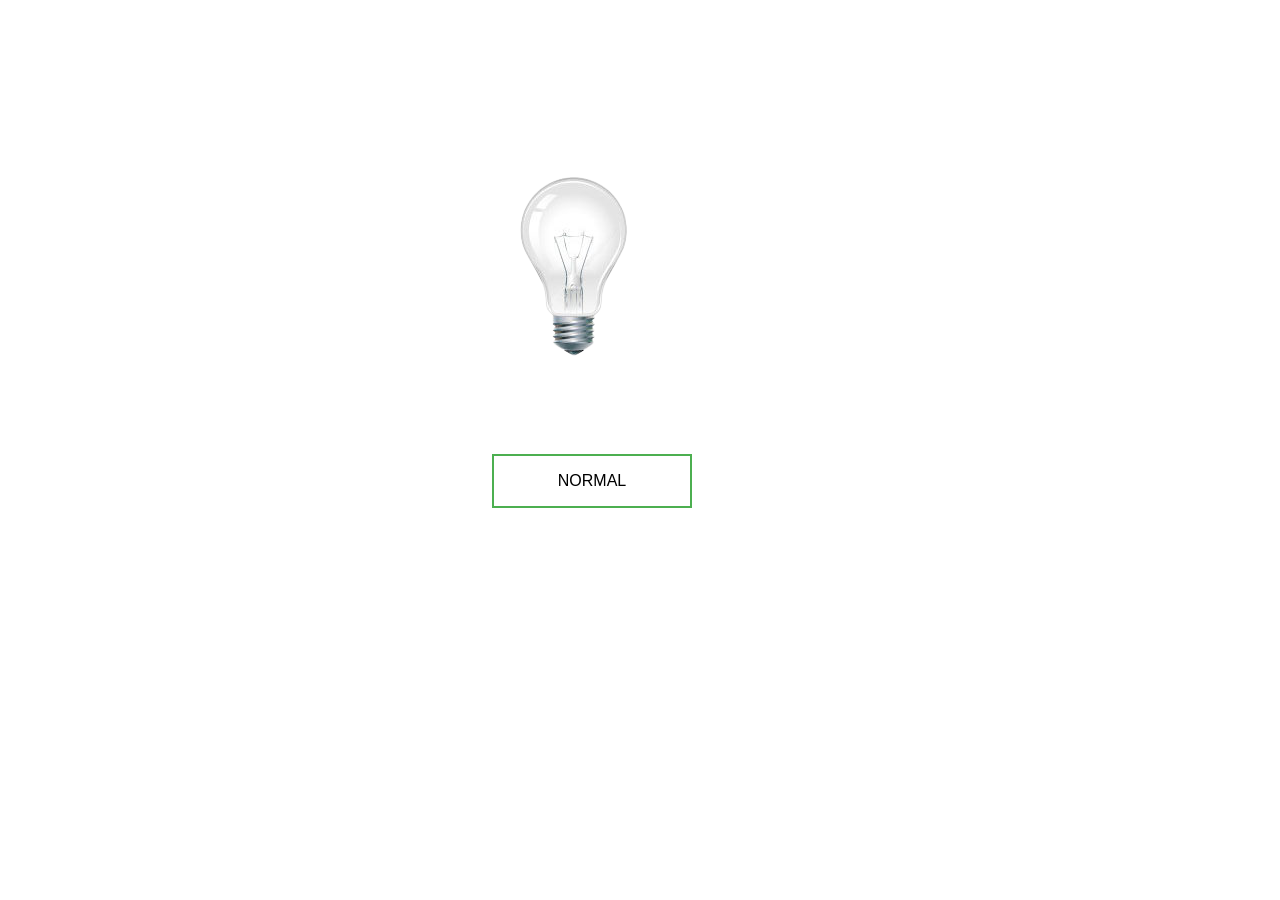
<file: 1-switch-light/index.html>
<!DOCTYPE html>
<html lang="en">

<head>
    <meta charset="UTF-8">
    <meta http-equiv="X-UA-Compatible" content="IE=edge">
    <meta name="viewport" content="width=device-width, initial-scale=1.0">
    <title>Switch light</title>
    <link rel="stylesheet" type="text/css" href="style.css" />
</head>

<body>
    <div class="container">
        <div class="box">
            <img id="light" src="images/light-off.png" alt="light">
        </div>
        <div class="box">
            <button id="btn" class="button" onclick="toogleType()">NORMAL</button>
        </div>
    </div>
    <script src="index.js"></script>
</body>

</html>
</file>
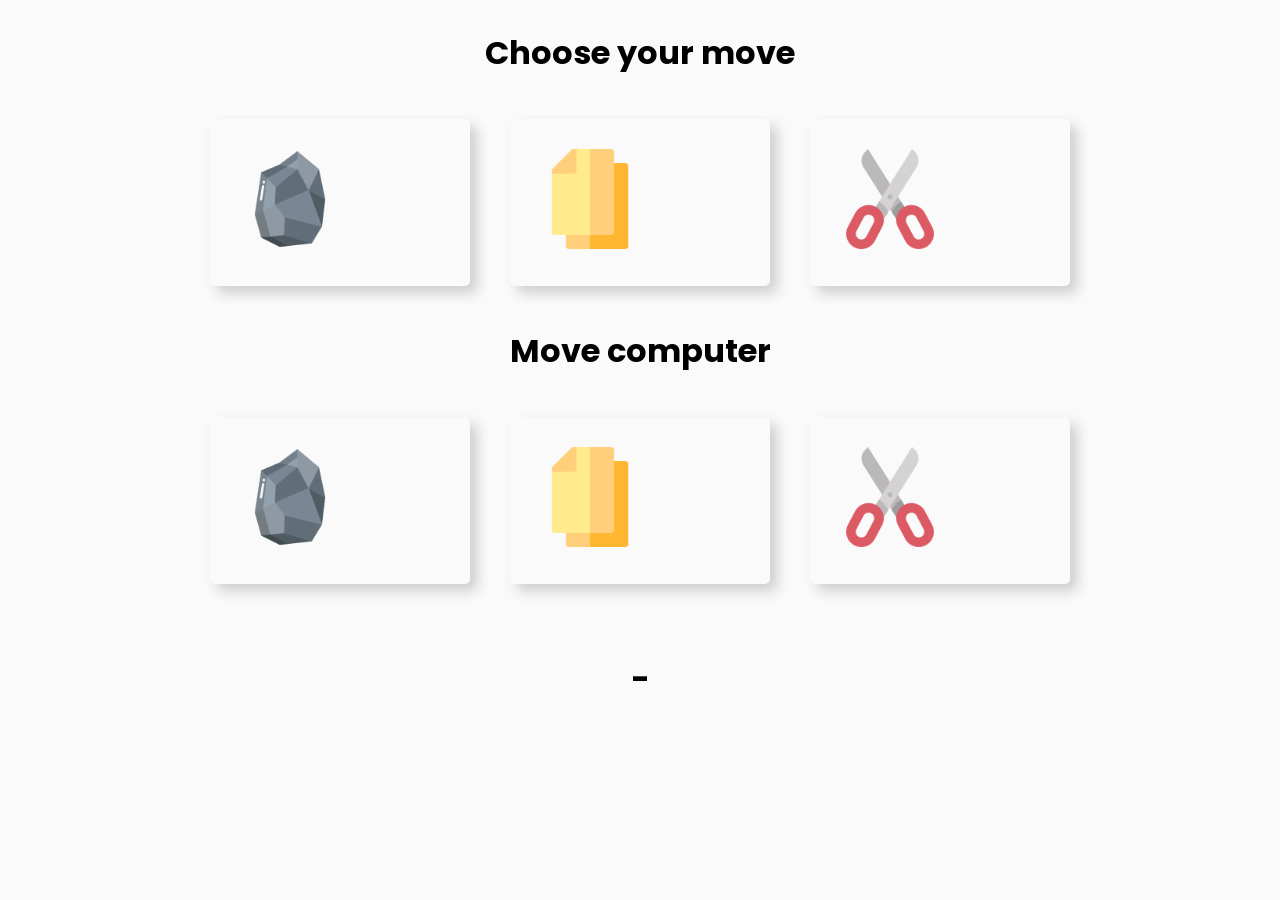
<file: 2-jokempo/index.html>
<!DOCTYPE html>
<html lang="en">
<head>
    <meta charset="UTF-8">
    <meta http-equiv="X-UA-Compatible" content="IE=edge">
    <meta name="viewport" content="width=device-width, initial-scale=1.0">
    <title>Jokempo</title>
    <link
      href="https://fonts.googleapis.com/css2?family=Poppins:ital,wght@0,200;0,400;0,600;1,200;1,400;1,600&display=swap"
      rel="stylesheet"
    />
    <link rel="stylesheet" type="text/css" href="style.css" />
</head>
<body>
    <div class="row">
        <h1>Choose your move</h1>
    </div>
    <div class="row">
        <div id="rock-player" class="card" onclick="move('rock')">
            <img src="./images/png/rock.png" style="width: 100px;">
        </div>
        <div id="paper-player" class="card" onclick="move('paper')">
            <img src="./images/png/paper.png" style="width: 100px;">
        </div>
        <div id="scissor-player" class="card" onclick="move('scissor')">
            <img src="./images/png/scissor.png" style="width: 100px;">
        </div>
        <!-- <div id="lizard-player" class="card" onclick="move('lizard')">
            <img src="./images/png/lizard.png" style="width: 100px;">
        </div>
        <div id="spock-player" class="card" onclick="move('spock')">
            <img src="./images/png/spock.png" style="width: 100px;">
        </div> -->
    </div>
    
    <div class="row">
        <h1>Move computer</h1>
    </div>
    <div class="row">
        <div id="rock-pc" class="card">
            <img src="./images/png/rock.png" style="width: 100px;">
        </div>
        <div id="paper-pc" class="card">
            <img src="./images/png/paper.png" style="width: 100px;">
        </div>
        <div id="scissor-pc" class="card">
            <img src="./images/png/scissor.png" style="width: 100px;">
        </div>
        <!-- <div id="lizard-pc" class="card">
            <img src="./images/png/lizard.png" style="width: 100px;">
        </div>
        <div id="spock-pc" class="card">
            <img src="./images/png/spock.png" style="width: 100px;">
        </div> -->
    </div>

    <div class="row middle">
        <h1 id="winner">-</h1>
    </div>
    <!-- <div class="row">
        <table>
            <tr>
              <th>Type</th>
              <th>Quantity</th>
            </tr>
            <tr>
              <td>Wons</td>
              <td id="wons">0</td>
            </tr>
            <tr>
              <td>Draws</td>
              <td id="draws">0</td>
            </tr>
            <tr>
              <td>Losses</td>
              <td id="losses">0</td>
            </tr>
        </table>
    </div> -->
    <script src="index.js"></script>
</body>
</html>
</file>
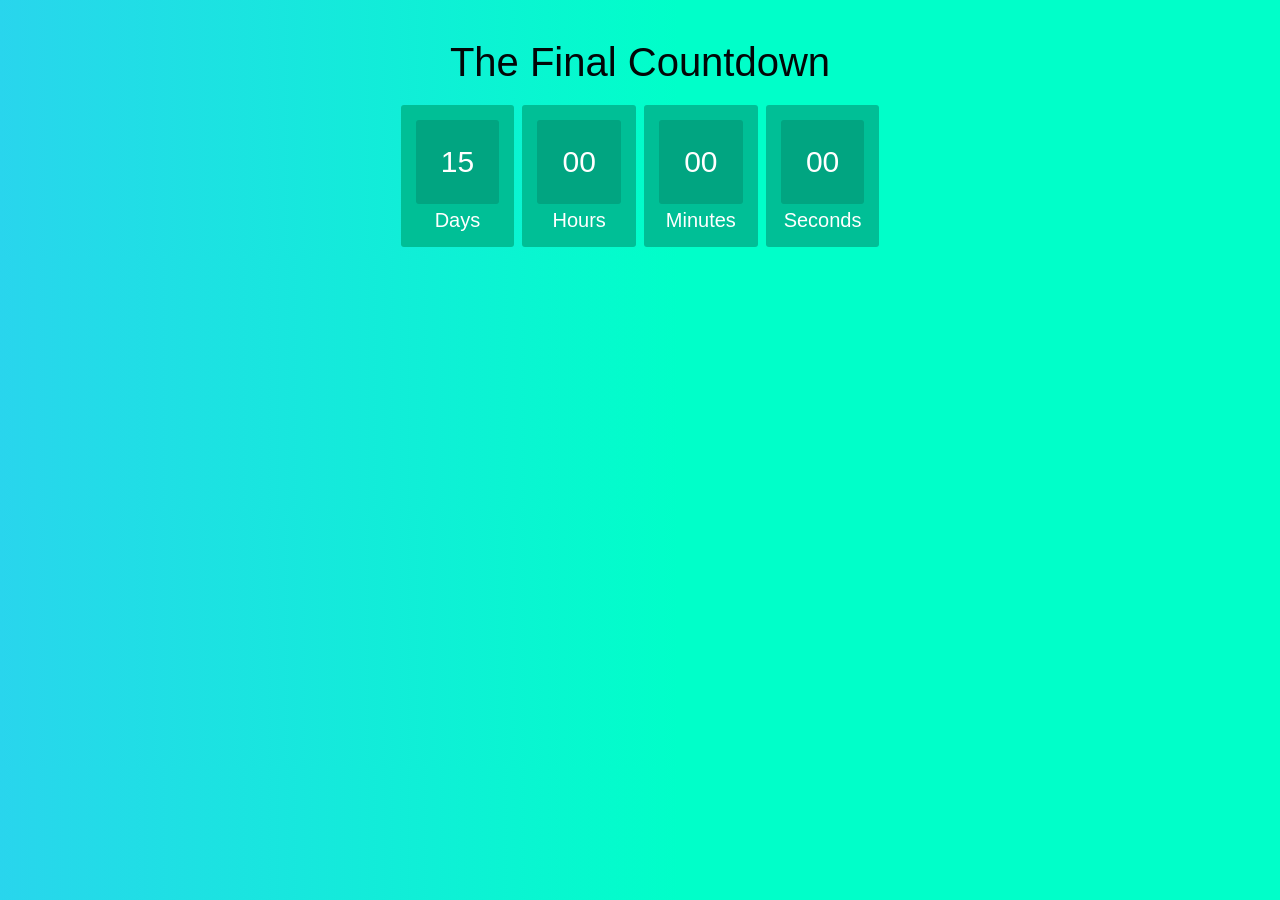
<file: 3-countdown/index.html>
<!DOCTYPE html>
<html lang="en">

<head>
    <meta charset="UTF-8">
    <meta http-equiv="X-UA-Compatible" content="IE=edge">
    <meta name="viewport" content="width=device-width, initial-scale=1.0">
    <title>Countdown</title>
    <link rel="stylesheet" type="text/css" href="style.css" />
</head>

<body>
    <h1>The Final Countdown</h1>
    <div id="clock">
        <div>
            <span id="days"></span>
            <div class="text">Days</div>
        </div>
        <div>
            <span id="hours"></span>
            <div class="text">Hours</div>
        </div>
        <div>
            <span id="minutes"></span>
            <div class="text">Minutes</div>
        </div>
        <div>
            <span id="seconds"></span>
            <div class="text">Seconds</div>
        </div>
    </div>
    <script src="index.js"></script>
</body>

</html>
</file>
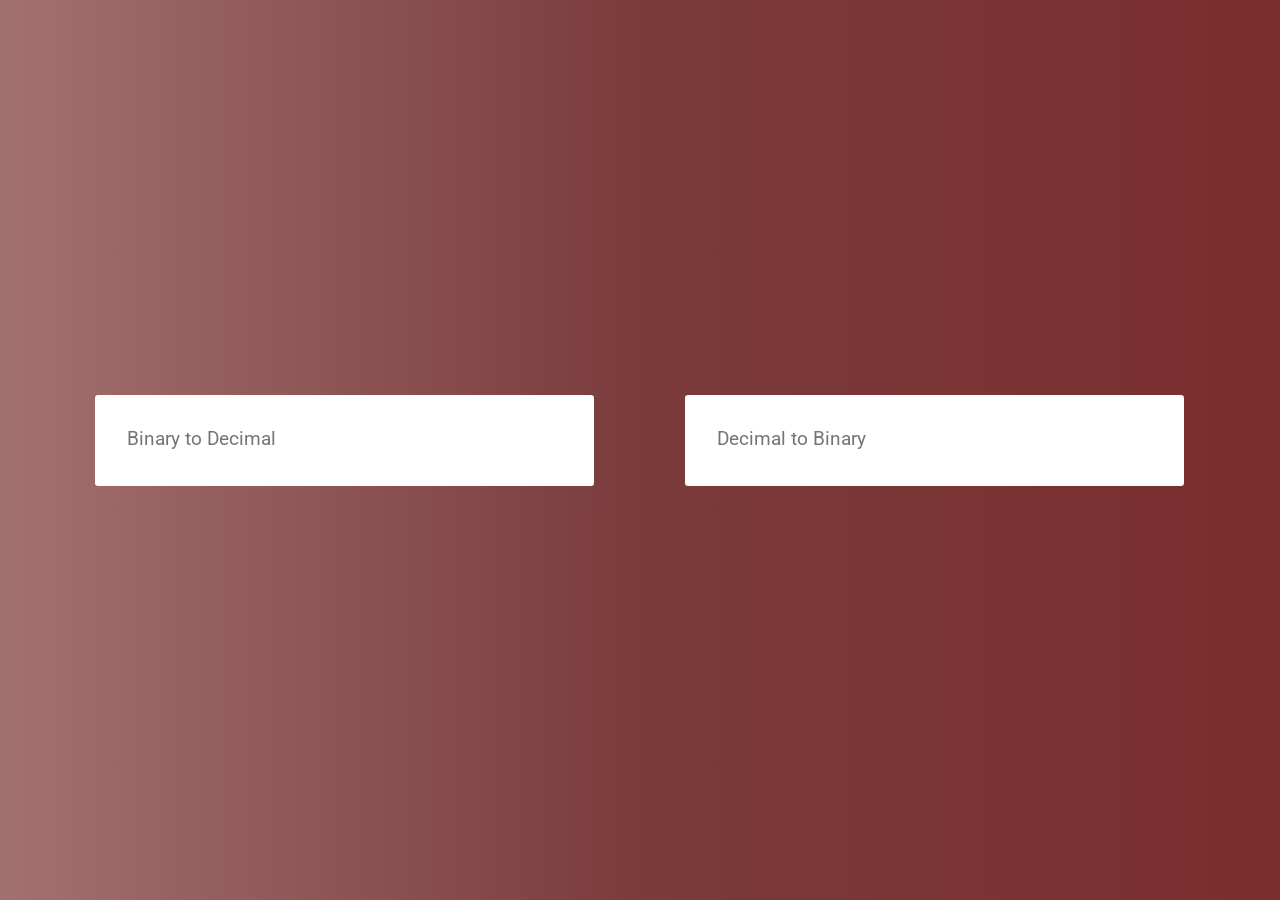
<file: binary_to_decimal/index.html>
<!DOCTYPE html>
<html lang="en">

<head>
    <meta charset="UTF-8">
    <meta http-equiv="X-UA-Compatible" content="IE=edge">
    <meta name="viewport" content="width=device-width, initial-scale=1.0">
    <title>Binary to Decimal</title>
    <link rel="stylesheet" type="text/css" href="style.css" />
    <link href="https://fonts.googleapis.com/css?family=Roboto" rel="stylesheet">
</head>

<body>
    <div class="row">
        <div class="card">
            <input type="text" class="input" id="binaryToDecimal" placeholder="Binary to Decimal" onkeydown="binaryToDecimal()"/>
            <h1 id="decimal"></h1>
        </div>
    </div>
    <div class="row">
        <div class="card">
            <input type="text" class="input" id="decimalToBinary" placeholder="Decimal to Binary" onkeydown="decimalToBinary()"/>
            <h1 id="binary"></h1>
        </div>
    </div>
    <script src="index.js"></script>
</body>

</html>
</file>
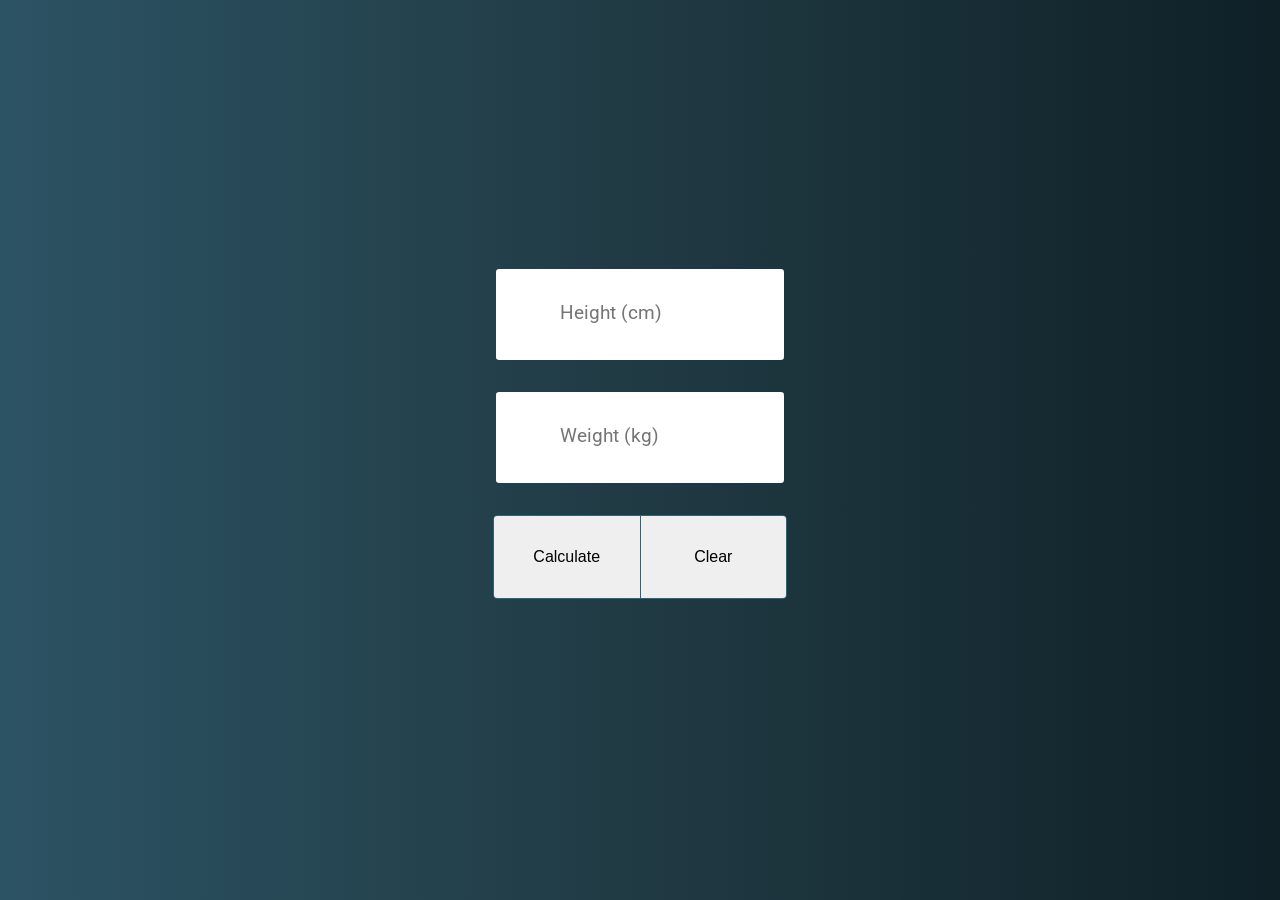
<file: bmi/index.html>
<!DOCTYPE html>
<html lang="en">

<head>
    <meta charset="UTF-8">
    <meta http-equiv="X-UA-Compatible" content="IE=edge">
    <meta name="viewport" content="width=device-width, initial-scale=1.0">
    <title>BMI</title>
    <link href="https://fonts.googleapis.com/css?family=Roboto" rel="stylesheet">
    <link rel="stylesheet" type="text/css" href="style.css" />
</head>

<body>
    <div class="row">
        <input type="number" class="input" id="height" placeholder="Height (cm)" min="0" max="250"/>
    </div>
    <div class="row">
        <input type="number" class="input" id="weight" placeholder="Weight (kg)" min="10" max="300"/>
    </div>
    <div class="row">
        <div class="btn-group">
            <button class="btn" onclick="calculate()">Calculate</button>
            <button class="btn" id="clear" onclick="clear()">Clear</button>
        </div>
    </div>
    <div class="row">
        <h1 id="bmi"></h1>
    </div>
    <script src="index.js"></script>
</body>

</html>
</file>
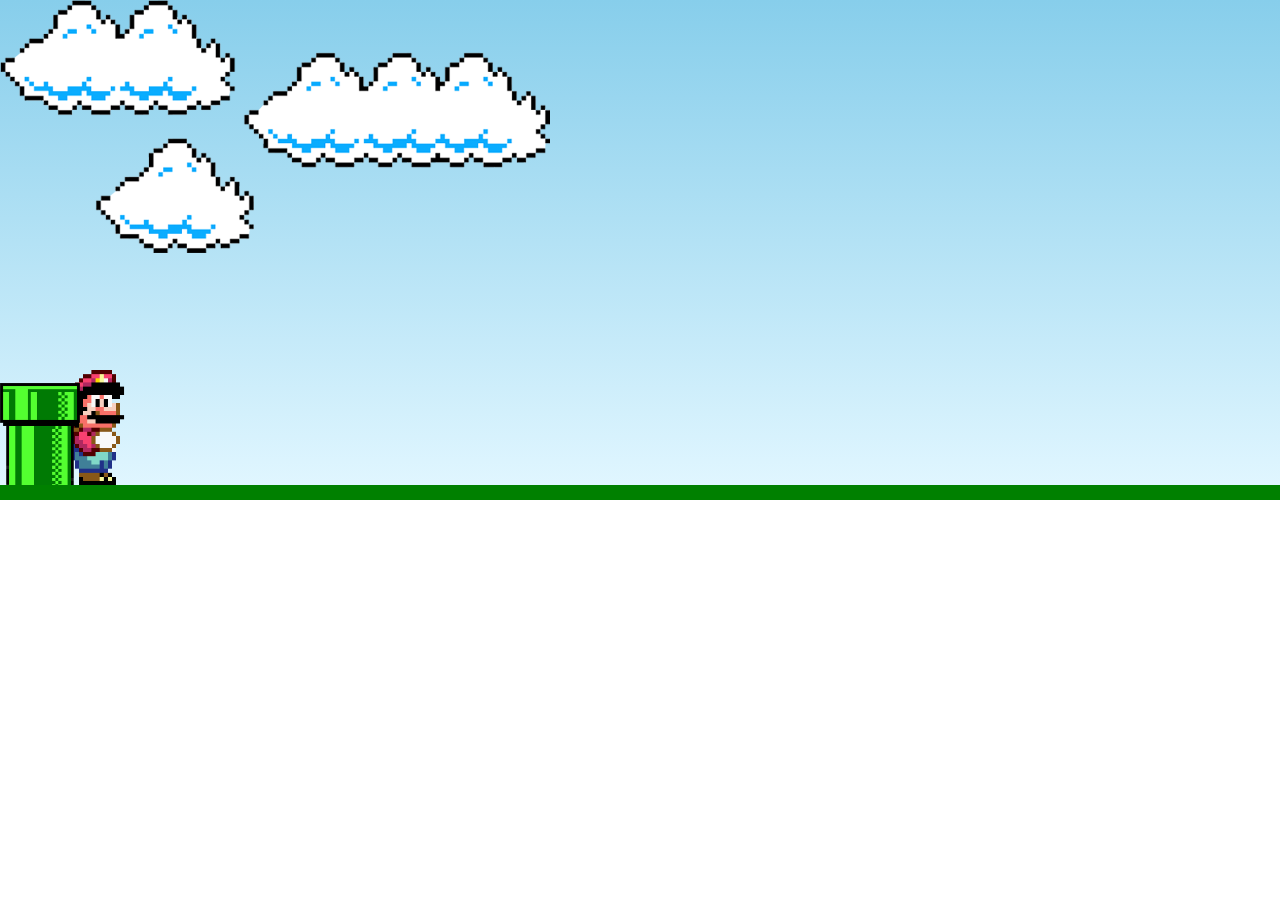
<file: mario_jump/index.html>
<!DOCTYPE html>
<html lang="en">

<head>
    <meta charset="UTF-8">
    <meta http-equiv="X-UA-Compatible" content="IE=edge">
    <meta name="viewport" content="width=device-width, initial-scale=1.0">
    <title>Mario Jump</title>
    <link rel="stylesheet" type="text/css" href="style.css" />
</head>

<body>
    <div class="game-board">
        <img src="./images/clouds.png" alt="clouds" class="clouds">
        <img src="./images/mario.gif" alt="mario" class="mario">
        <img src="./images/pipe.png" alt="pipe" class="pipe">
    </div>
    <script src="index.js"></script>
</body>

</html>
</file>
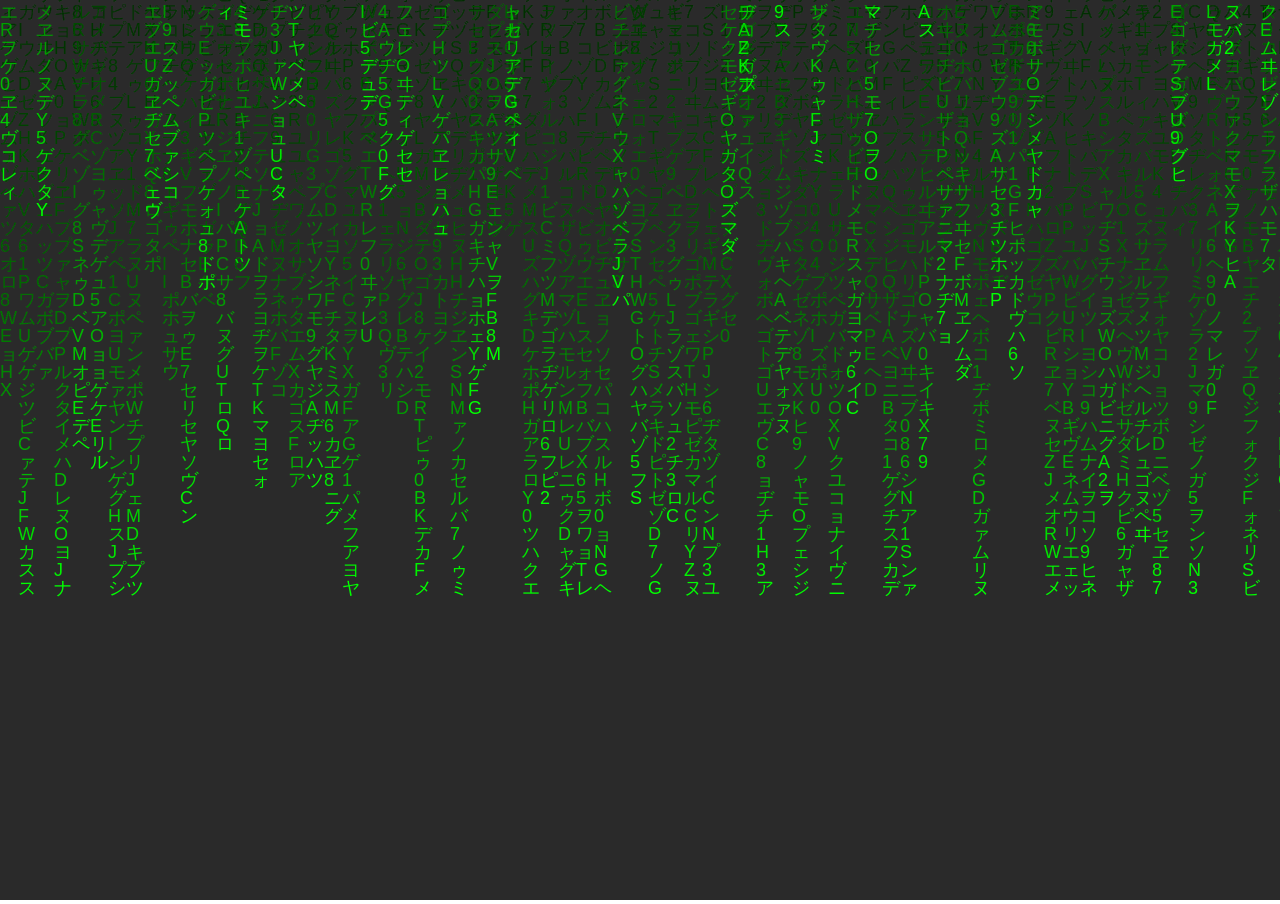
<file: matrix/index.html>
<!DOCTYPE html>
<html lang="en">

<head>
    <meta charset="UTF-8">
    <meta http-equiv="X-UA-Compatible" content="IE=edge">
    <meta name="viewport" content="width=device-width, initial-scale=1.0">
    <title>Matrix</title>
    <link rel="stylesheet" type="text/css" href="style.css" />
</head>

<body>
    <canvas id="canvas"></canvas>
    <script src="index.js"></script>
</body>

</html>
</file>
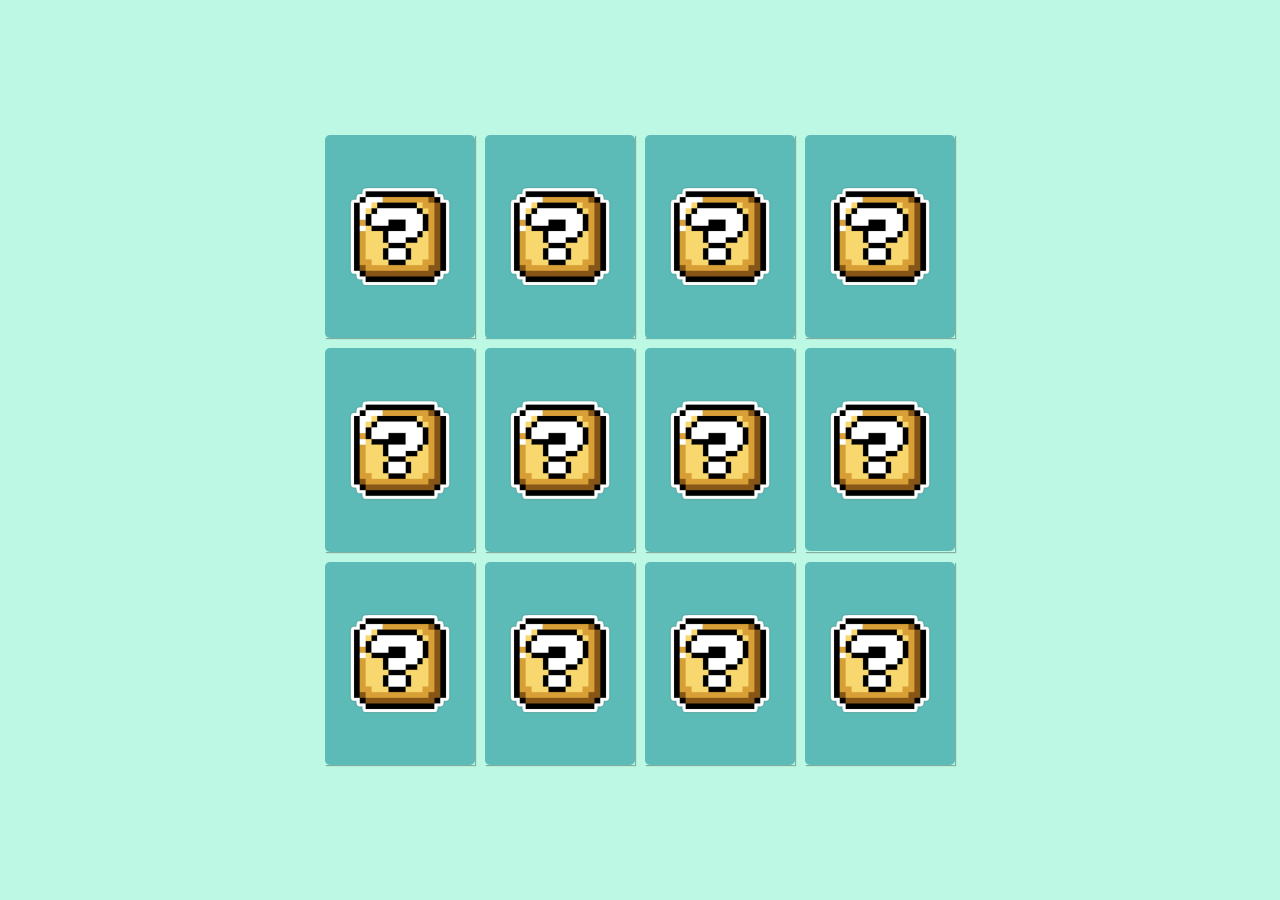
<file: memory/index.html>
<!DOCTYPE html>
<html lang="en">

<head>
    <meta charset="UTF-8">
    <meta http-equiv="X-UA-Compatible" content="IE=edge">
    <meta name="viewport" content="width=device-width, initial-scale=1.0">
    <title>Jogo da memória</title>
    <link rel="stylesheet" type="text/css" href="style.css" />
</head>

<body>
    <main class="memory-game">
        <div class="card" data-card="bowser">
            <img src="./images/bowser.png" alt="Face da carta" class="card-front">
            <img src="./images/box.png" alt="Verso da carta" class="card-back">
        </div>
        <div class="card" data-card="luigi">
            <img src="./images/luigi.png" alt="Face da carta" class="card-front">
            <img src="./images/box.png" alt="Verso da carta" class="card-back">
        </div>
        <div class="card" data-card="mario">
            <img src="./images/mario.png" alt="Face da carta" class="card-front">
            <img src="./images/box.png" alt="Verso da carta" class="card-back">
        </div>
        <div class="card" data-card="peach">
            <img src="./images/peach.png" alt="Face da carta" class="card-front">
            <img src="./images/box.png" alt="Verso da carta" class="card-back">
        </div>
        <div class="card" data-card="toad">
            <img src="./images/toad.png" alt="Face da carta" class="card-front">
            <img src="./images/box.png" alt="Verso da carta" class="card-back">
        </div>
        <div class="card" data-card="yoshi">
            <img src="./images/yoshi.png" alt="Face da carta" class="card-front">
            <img src="./images/box.png" alt="Verso da carta" class="card-back">
        </div>
        <div class="card" data-card="bowser">
            <img src="./images/bowser.png" alt="Face da carta" class="card-front">
            <img src="./images/box.png" alt="Verso da carta" class="card-back">
        </div>
        <div class="card" data-card="luigi">
            <img src="./images/luigi.png" alt="Face da carta" class="card-front">
            <img src="./images/box.png" alt="Verso da carta" class="card-back">
        </div>
        <div class="card" data-card="mario">
            <img src="./images/mario.png" alt="Face da carta" class="card-front">
            <img src="./images/box.png" alt="Verso da carta" class="card-back">
        </div>
        <div class="card" data-card="peach">
            <img src="./images/peach.png" alt="Face da carta" class="card-front">
            <img src="./images/box.png" alt="Verso da carta" class="card-back">
        </div>
        <div class="card" data-card="toad">
            <img src="./images/toad.png" alt="Face da carta" class="card-front">
            <img src="./images/box.png" alt="Verso da carta" class="card-back">
        </div>
        <div class="card" data-card="yoshi">
            <img src="./images/yoshi.png" alt="Face da carta" class="card-front">
            <img src="./images/box.png" alt="Verso da carta" class="card-back">
        </div>
    </main>
    <script src="index.js"></script>
</body>

</html>
</file>
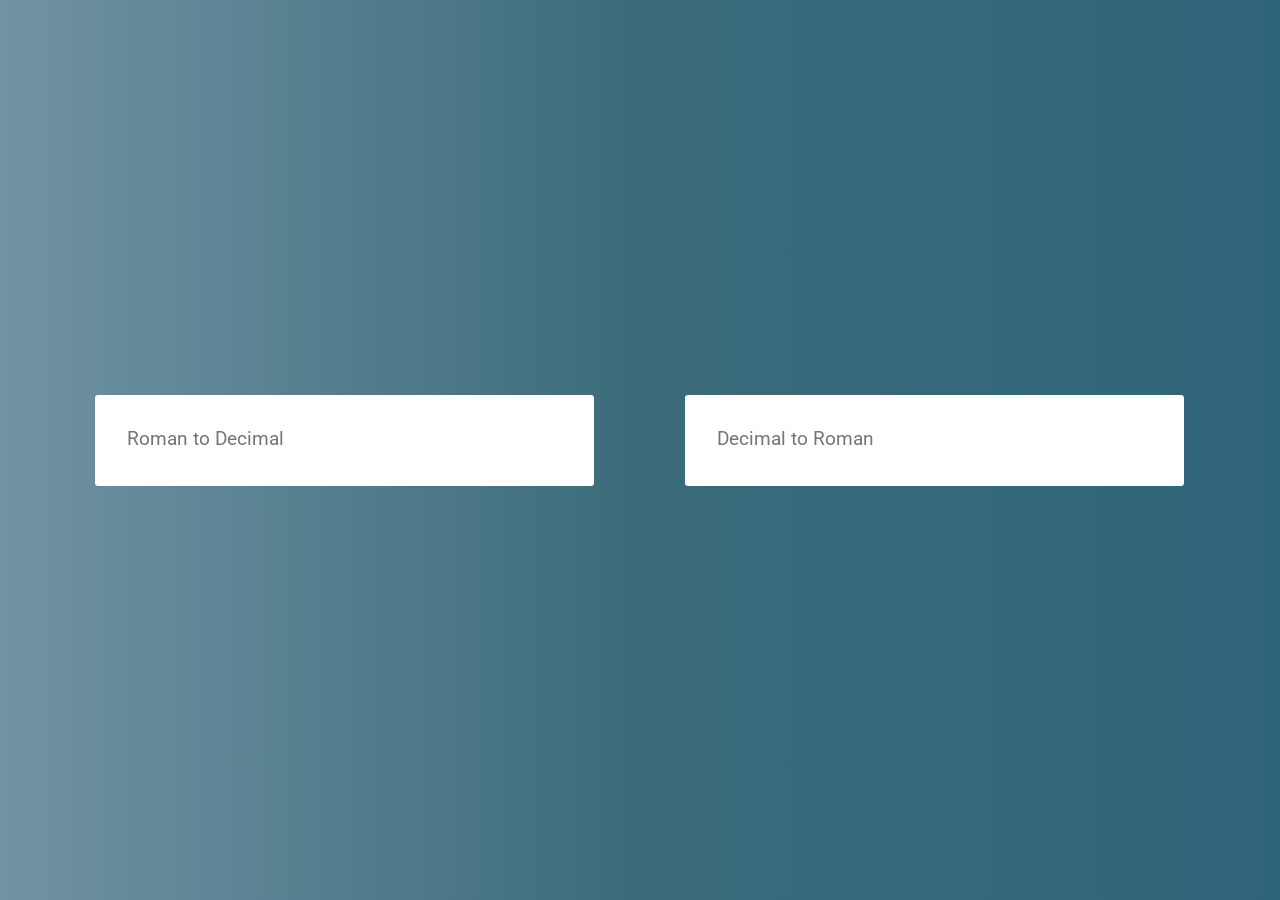
<file: roman/index.html>
<!DOCTYPE html>
<html lang="en">

<head>
    <meta charset="UTF-8">
    <meta http-equiv="X-UA-Compatible" content="IE=edge">
    <meta name="viewport" content="width=device-width, initial-scale=1.0">
    <title>Roman to Decimal</title>
    <link rel="stylesheet" type="text/css" href="style.css" />
    <link href="https://fonts.googleapis.com/css?family=Roboto" rel="stylesheet">
</head>

<body>
    <div class="row">
        <div class="card">
            <input type="text" class="input" id="romanToDecimal" placeholder="Roman to Decimal" onkeyup="printToRoman()"/>
            <h1 id="decimal"></h1>
        </div>
    </div>
    <div class="row">
        <div class="card">
            <input type="text" class="input" id="decimalToRoman" placeholder="Decimal to Roman" onkeyup="printFromRoman()"/>
            <h1 id="roman"></h1>
        </div>
    </div>
    <script src="index.js"></script>
</body>

</html>
</file>
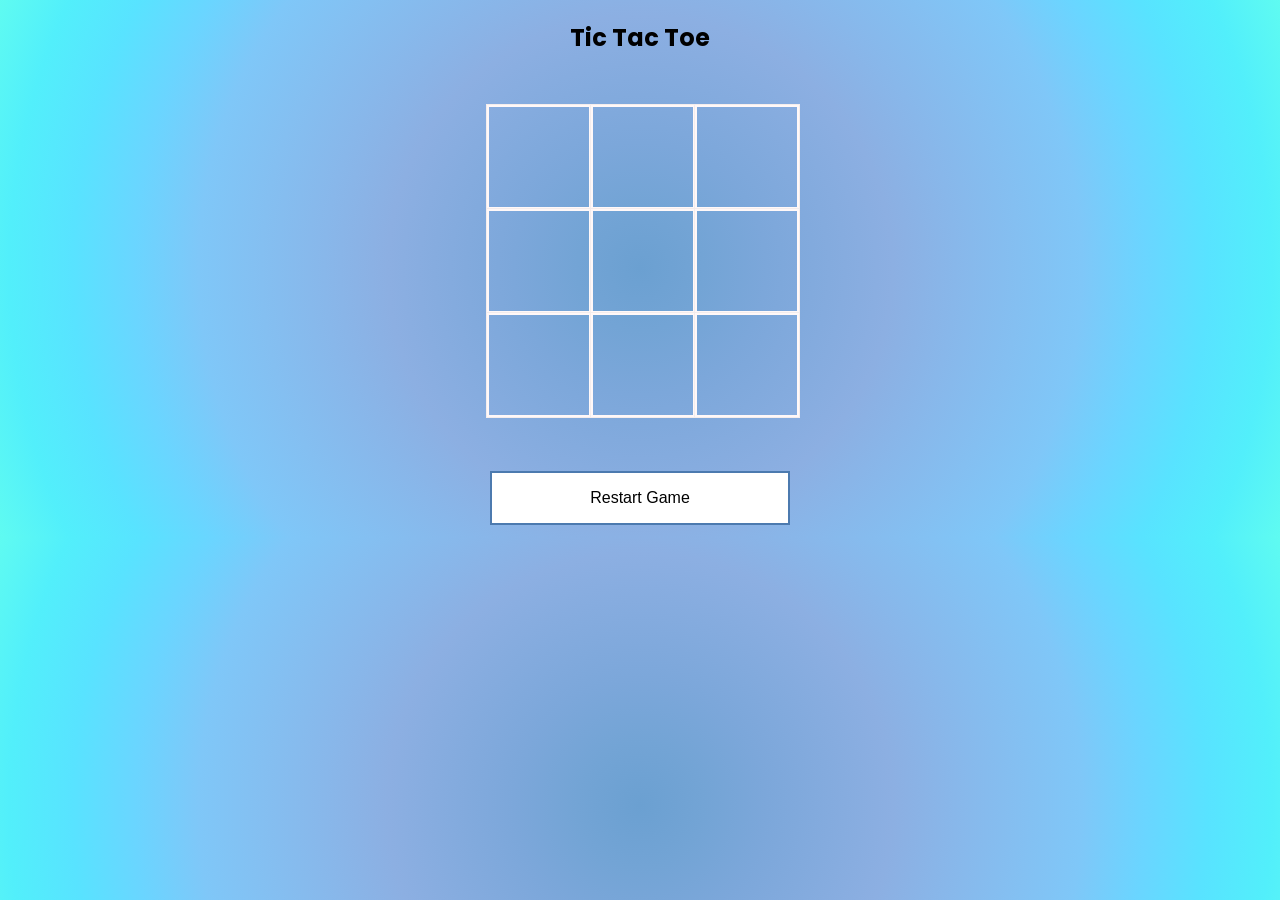
<file: tic-tac-toe/index.html>
<!doctype html>
<html lang="en">
<head>
    <meta charset="UTF-8">
    <meta name="viewport"
          content="width=device-width, user-scalable=no, initial-scale=1.0, maximum-scale=1.0, minimum-scale=1.0">
    <meta http-equiv="X-UA-Compatible" content="ie=edge">
    <title>Tic Tac Toe</title>
    <link
      href="https://fonts.googleapis.com/css2?family=Poppins:ital,wght@0,200;0,400;0,600;1,200;1,400;1,600&display=swap"
      rel="stylesheet"
    />
    <link rel="stylesheet" href="style.css">
</head>
<body>
    <section>
        <h1 class="title">Tic Tac Toe</h1>
        <div class="container">
            <div id="0" class="cell" onclick="handleCellClick(0)"></div>
            <div id="1" class="cell" onclick="handleCellClick(1)"></div>
            <div id="2" class="cell" onclick="handleCellClick(2)"></div>
            <div id="3" class="cell" onclick="handleCellClick(3)"></div>
            <div id="4" class="cell" onclick="handleCellClick(4)"></div>
            <div id="5" class="cell" onclick="handleCellClick(5)"></div>
            <div id="6" class="cell" onclick="handleCellClick(6)"></div>
            <div id="7" class="cell" onclick="handleCellClick(7)"></div>
            <div id="8" class="cell" onclick="handleCellClick(8)"></div>
        </div>
        <h2 class="status"></h2>
        <button class="restart" onclick="handleRestartGame()">Restart Game</button>
    </section>

    <script src="index.js"></script>
</body>
</html>
</file>
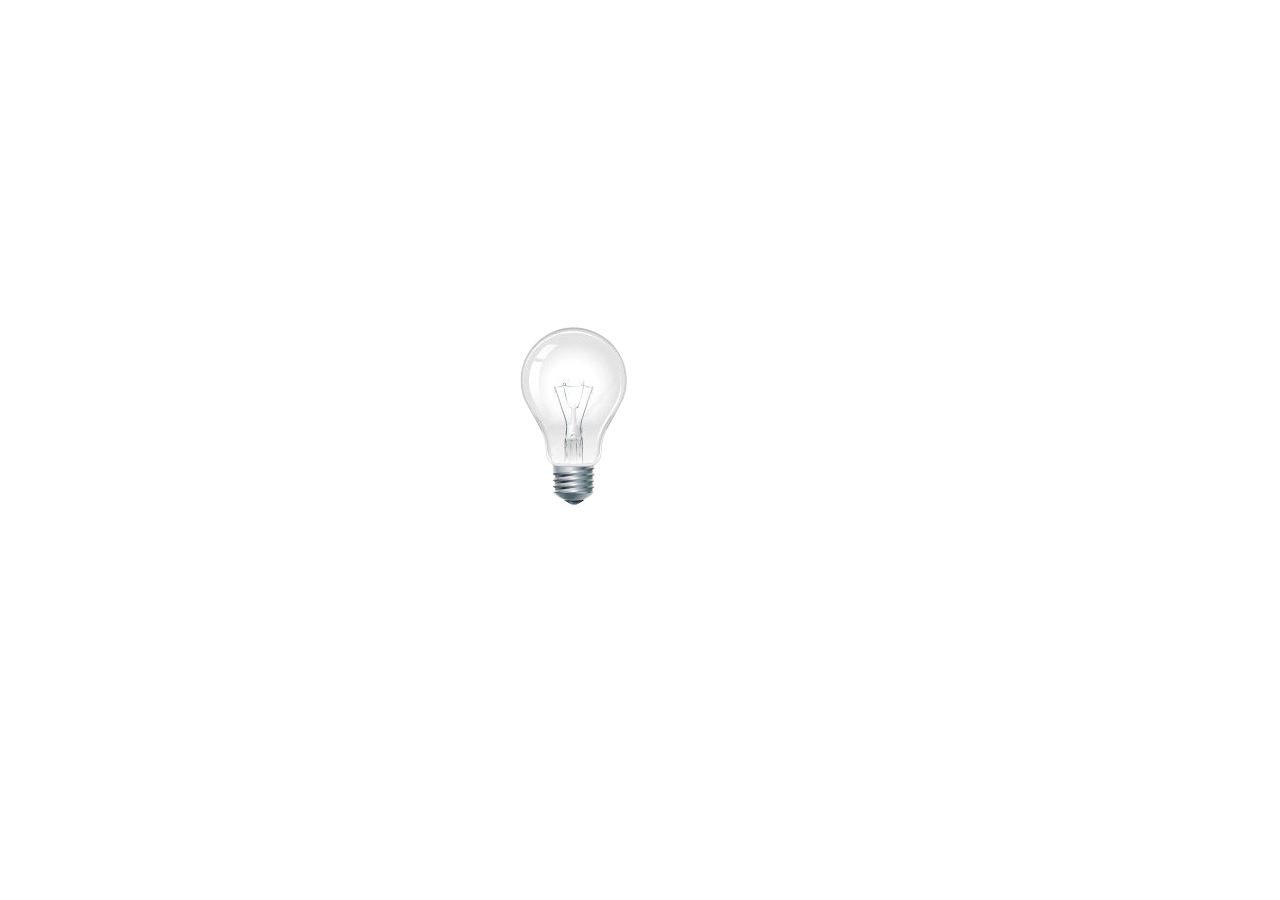
<file: 1-switch-light/challenge-1/index.html>
<!DOCTYPE html>
<html lang="en">

<head>
    <meta charset="UTF-8">
    <meta http-equiv="X-UA-Compatible" content="IE=edge">
    <meta name="viewport" content="width=device-width, initial-scale=1.0">
    <title>Switch light</title>
    <link rel="stylesheet" type="text/css" href="style.css" />
</head>

<body>
    <div class="container">
        <div class="box">
            <img id="light" src="images/light-off.png" alt="light">
        </div>
    </div>
    <script src="index.js"></script>
</body>

</html>
</file>
<file: 1-switch-light/style.css>
.container {
    width: 100vw;
    height: 100vh;
    background: #fff;
    display: flex;
    flex-direction: column;
    justify-content: center;
    align-items: center;
}

.box {
    width: 300px;
    height: 300px;
    background: #fff;
}

body {
    margin: 0px;
}

.button {
    background-color: #4CAF50;
    /* Green */
    border: none;
    color: white;
    padding: 16px 32px;
    text-align: center;
    text-decoration: none;
    display: inline-block;
    font-size: 16px;
    margin: 4px 2px;
    width: 200px;
    transition-duration: 0.4s;
    cursor: pointer;
    background-color: white;
    color: black;
    border: 2px solid #4CAF50;
}

.button:hover {
    background-color: #4CAF50;
    color: white;
}
</file>
<file: 2-jokempo/style.css>
body {
    font-family: "Poppins", sans-serif;
    background-color: #fafafa;
}

.row {
    display: flex;
    justify-content: center;
    align-items: center;
}
.card:hover {
    transform: translateY(-5px);
    cursor: pointer;
}

.card {
    border-radius: 5px;
    box-shadow: 7px 7px 13px 0px rgba(50, 50, 50, 0.22);
    padding: 30px;
    margin: 20px;
    width: 200px;
    transition: all 0.3s ease-out;
}

.selected {
    border-left: 3px solid #4895ff;
}

.image {
    float: right;
    max-width: 64px;
    max-height: 64px;
}
.middle {
    padding: 30px;
}
</file>
<file: 3-countdown/style.css>
body {
    text-align: center;
    background: rgb(2,0,36);
    background: linear-gradient(90deg, rgba(2,0,36,1) 0%, rgba(41,213,237,1) 0%, rgba(0,255,201,1) 53%);
    font-family: sans-serif;
    font-weight: 100;
}

h1 {
    color: #020607;
    font-weight: 100;
    font-size: 40px;
    margin: 40px 0px 20px;
}

#clock {
    font-family: sans-serif;
    color: #fff;
    display: inline-block;
    font-weight: 100;
    text-align: center;
    font-size: 30px;
}

#clock>div {
    padding: 15px;
    border-radius: 3px;
    background: #00BF96;
    display: inline-block;
}

#clock div>span {
    padding: 25px;
    border-radius: 3px;
    background: #01a581;
    display: inline-block;
}

.text {
    padding-top: 5px;
    font-size: 20px;
}
</file>
<file: binary_to_decimal/style.css>
*,
*::after,
*::before {
  margin: 0;
  padding: 0;
  box-sizing: inherit;
  font-size: 62,5%;
}

body {
  height: 100vh;
  width: 100%;
  background: #0f2027; /* fallback for old browsers */
  background: linear-gradient(to right,#a37070, #7a3b3b, #7a2e2e);
  display: flex;
  flex-direction: row;
  justify-content: center;
  align-items: center;
  height: 100vh;
  color: #fff;
}

.card {
    border-radius: 5px;
    padding: 30px 25px 50px 25px;
    margin: 20px;
    width: 500px;
}

.row {
    display: flex;
    justify-content: center;
    align-items: center;
}

.label {
  font-family: 'Roboto', sans-serif;
  font-size: 1.2rem;
  margin-left: 2rem;
  margin-top: 0.7rem;
  transition: all 0.3s;
  transform: translateY(0rem);
}

.input {
  font-family: 'Roboto', sans-serif;
  color: #333;
  font-size: 1.2rem;
  margin: 0 auto;
  padding: 2rem;
  border-radius: 0.2rem;
  background-color: rgb(255, 255, 255);
  border: none;
  width: 87%;
  border-bottom: 0.3rem solid transparent;
  transition: all 0.3s;
}

.input:placeholder-shown + .label {
  opacity: 0;
  visibility: hidden;
  -webkit-transform: translateY(-4rem);
  transform: translateY(-4rem);
}
</file>
<file: bmi/style.css>
*,
*::after,
*::before {
  margin: 0;
  padding: 0;
  box-sizing: inherit;
  font-size: 62,5%;
}

body {
  height: 100vh;
  width: 100%;
  background: #0f2027; /* fallback for old browsers */
  background: linear-gradient(to right,#2c5364, #203a43, #0f2027);
  display: flex;
  justify-content: center;
  align-items: center;
  height: 100vh;
  flex-direction: column;
  color: #fff;
}

.row {
    padding: 1rem;
}


.input {
  font-family: 'Roboto', sans-serif;
  color: #333;
  font-size: 1.2rem;
  padding: 2rem 4rem;
  border-radius: 0.2rem;
  background-color: rgb(255, 255, 255);
  border: none;
  border-bottom: 0.3rem solid transparent;
  transition: all 0.3s;
  width: 10rem;
}

.input:placeholder-shown + .label {
  opacity: 0;
  visibility: hidden;
  -webkit-transform: translateY(-4rem);
  transform: translateY(-4rem);
}

.btn {
    padding: 2rem;
    font-size: 1rem;
    border: solid 1px #2e647a;
    border-radius: 4px;
    text-align: center;
    width: 5.1rem;
  }
  .btn:hover,
  .btn:focus {
    cursor: pointer;
    background-color: #2e647a;
    color: #fff;
  }
  .btn-group {
    display: inline-flex;
    border: 1px solid #2e647a;
    overflow: hidden;
    border-radius: 4px;  
  }
  .btn-group > .btn {
    border-radius: 0;
    border: none;
    border-right: 1px solid #2e647a;
  }
  .btn-group > .btn:last-child {
    border-right: none;
  }
</file>
<file: mario_jump/style.css>
* {
    margin: 0;
    padding: 0;
    box-sizing: border-box;
}

.game-board {
    width: 100%;
    height: 500px;
    border-bottom: 15px solid green;
    position: relative;
    overflow: hidden;
    background: linear-gradient(#87CEEB, #E0F6FF);
}

.pipe {
    position: absolute;
    bottom: 0;
    width: 80px;
    animation: pipe-animation 1.5s infinite linear;
}

.mario {
    position: absolute;
    width: 150px;
    bottom: 0;
}

.jump {
    animation: jump 500ms ease-out;
}

.clouds {
    position: absolute;
    width: 550px;
    animation: clouds 20s infinite linear;
}

@keyframes pipe-animation {
    from {
        right: -80px;
    }

    to {
        right: 100%;
    }
}

@keyframes jump {
    0% {
        bottom: 0;
    }

    40% {
        bottom: 180px;
    }

    50% {
        bottom: 180px;
    }

    60% {
        bottom: 180px;
    }

    100% {
        bottom: 0;
    }
}

@keyframes clouds {
    from {
        right: -550px;
    }

    to {
        right: 100%;
    } 
}
</file>
<file: matrix/style.css>
body{
    margin: 0;
    padding: 0;
    overflow: hidden;
}
</file>
<file: memory/style.css>
* {
    padding: 0;
    margin: 0;
    box-sizing: border-box;
}

body {
    height: 100vh;
    display: flex;
    background-color: rgb(188, 248, 228);
    font-family: 'Super Mario 256', sans-serif;
}

.memory-game {
    height: 640px;
    width: 640px;
    margin: auto;
    display: flex;
    flex-wrap: wrap;
    perspective: 1000px;
}

.card {
    height: calc(33.333% - 10px);
    width: calc(25% - 10px);
    margin: 5px;
    position: relative;
    box-shadow: 1px 1px 1px rgba(0, 0, 0, .3);
    cursor: pointer;
    transform: scale(1);
    transform-style: preserve-3d;
    transition: transform .9s;
}

.card:active {
    transform: scale(0.97);
    transition: transform .2s;
}

.card-front,
.card-back {
    width: 100%;
    height: 100%;
    padding: 20px;
    position: absolute;
    border-radius: 5px;
    background: rgb(92, 187, 182);
    backface-visibility: hidden;
}

.card-front {
    transform: rotateY(180deg);
}

.card.flip {
    transform: rotateY(180deg);
}
</file>
<file: roman/style.css>
*,
*::after,
*::before {
  margin: 0;
  padding: 0;
  box-sizing: inherit;
  font-size: 62,5%;
}

body {
  height: 100vh;
  width: 100%;
  background: #0f2027; /* fallback for old browsers */
  background: linear-gradient(to right,#7093a3, #3b6b7a, #2e647a);
  display: flex;
  flex-direction: row;
  justify-content: center;
  align-items: center;
  height: 100vh;
  color: #fff;
}

.card {
    border-radius: 5px;
    padding: 30px 25px 50px 25px;
    margin: 20px;
    width: 500px;
}

.row {
    display: flex;
    justify-content: center;
    align-items: center;
}

.label {
  font-family: 'Roboto', sans-serif;
  font-size: 1.2rem;
  margin-left: 2rem;
  margin-top: 0.7rem;
  transition: all 0.3s;
  transform: translateY(0rem);
}

.input {
  font-family: 'Roboto', sans-serif;
  color: #333;
  font-size: 1.2rem;
  margin: 0 auto;
  padding: 2rem;
  border-radius: 0.2rem;
  background-color: rgb(255, 255, 255);
  border: none;
  width: 87%;
  border-bottom: 0.3rem solid transparent;
  transition: all 0.3s;
}

.input:placeholder-shown + .label {
  opacity: 0;
  visibility: hidden;
  -webkit-transform: translateY(-4rem);
  transform: translateY(-4rem);
}
</file>
<file: tic-tac-toe/style.css>
body {
    font-family: "Poppins", sans-serif;
    background: #6ba0d1; /* fallback for old browsers */
    background-image: radial-gradient(circle, #6ba0d1, #73a4d5, #7ca7da, #84abde, #8cafe2, #88b7ea, #84bff1, #7fc7f8, #6ad5ff, #58e3ff, #52effb, #5ffbf1);
}

section {
    text-align: center;
}

.container {
    display: grid;
    grid-template-columns: repeat(3, auto);
    width: 306px;
    margin: 50px auto;
}

.cell {
    font-family: "Poppins", sans-serif;
    width: 100px;
    height: 100px;
    box-shadow: 0 0 0 1px #f4eded;
    border: 2px solid #fff8f8;
    cursor: pointer;

    line-height: 100px;
    font-size: 60px;
}

button {
    background-color: #4c7aaf;
    /* Green */
    border: none;
    color: white;
    padding: 16px 32px;
    text-align: center;
    text-decoration: none;
    display: inline-block;
    font-size: 16px;
    margin: 4px 2px;
    width: 300px;
    transition-duration: 0.4s;
    cursor: pointer;
    background-color: white;
    color: black;
    border: 2px solid #4c7aaf;
}

button:hover {
    background-color: #4c7aaf;
    color: white;
}
</file>
<file: 1-switch-light/challenge-1/style.css>
.container {
    width: 100vw;
    height: 100vh;
    background: #fff;
    display: flex;
    flex-direction: column;
    justify-content: center;
    align-items: center;
}

.box {
    width: 300px;
    height: 300px;
    background: #fff;
}

body {
    margin: 0px;
}

.button {
    background-color: #4CAF50;
    /* Green */
    border: none;
    color: white;
    padding: 16px 32px;
    text-align: center;
    text-decoration: none;
    display: inline-block;
    font-size: 16px;
    margin: 4px 2px;
    width: 200px;
    transition-duration: 0.4s;
    cursor: pointer;
    background-color: white;
    color: black;
    border: 2px solid #4CAF50;
}

.button:hover {
    background-color: #4CAF50;
    color: white;
}
</file>
